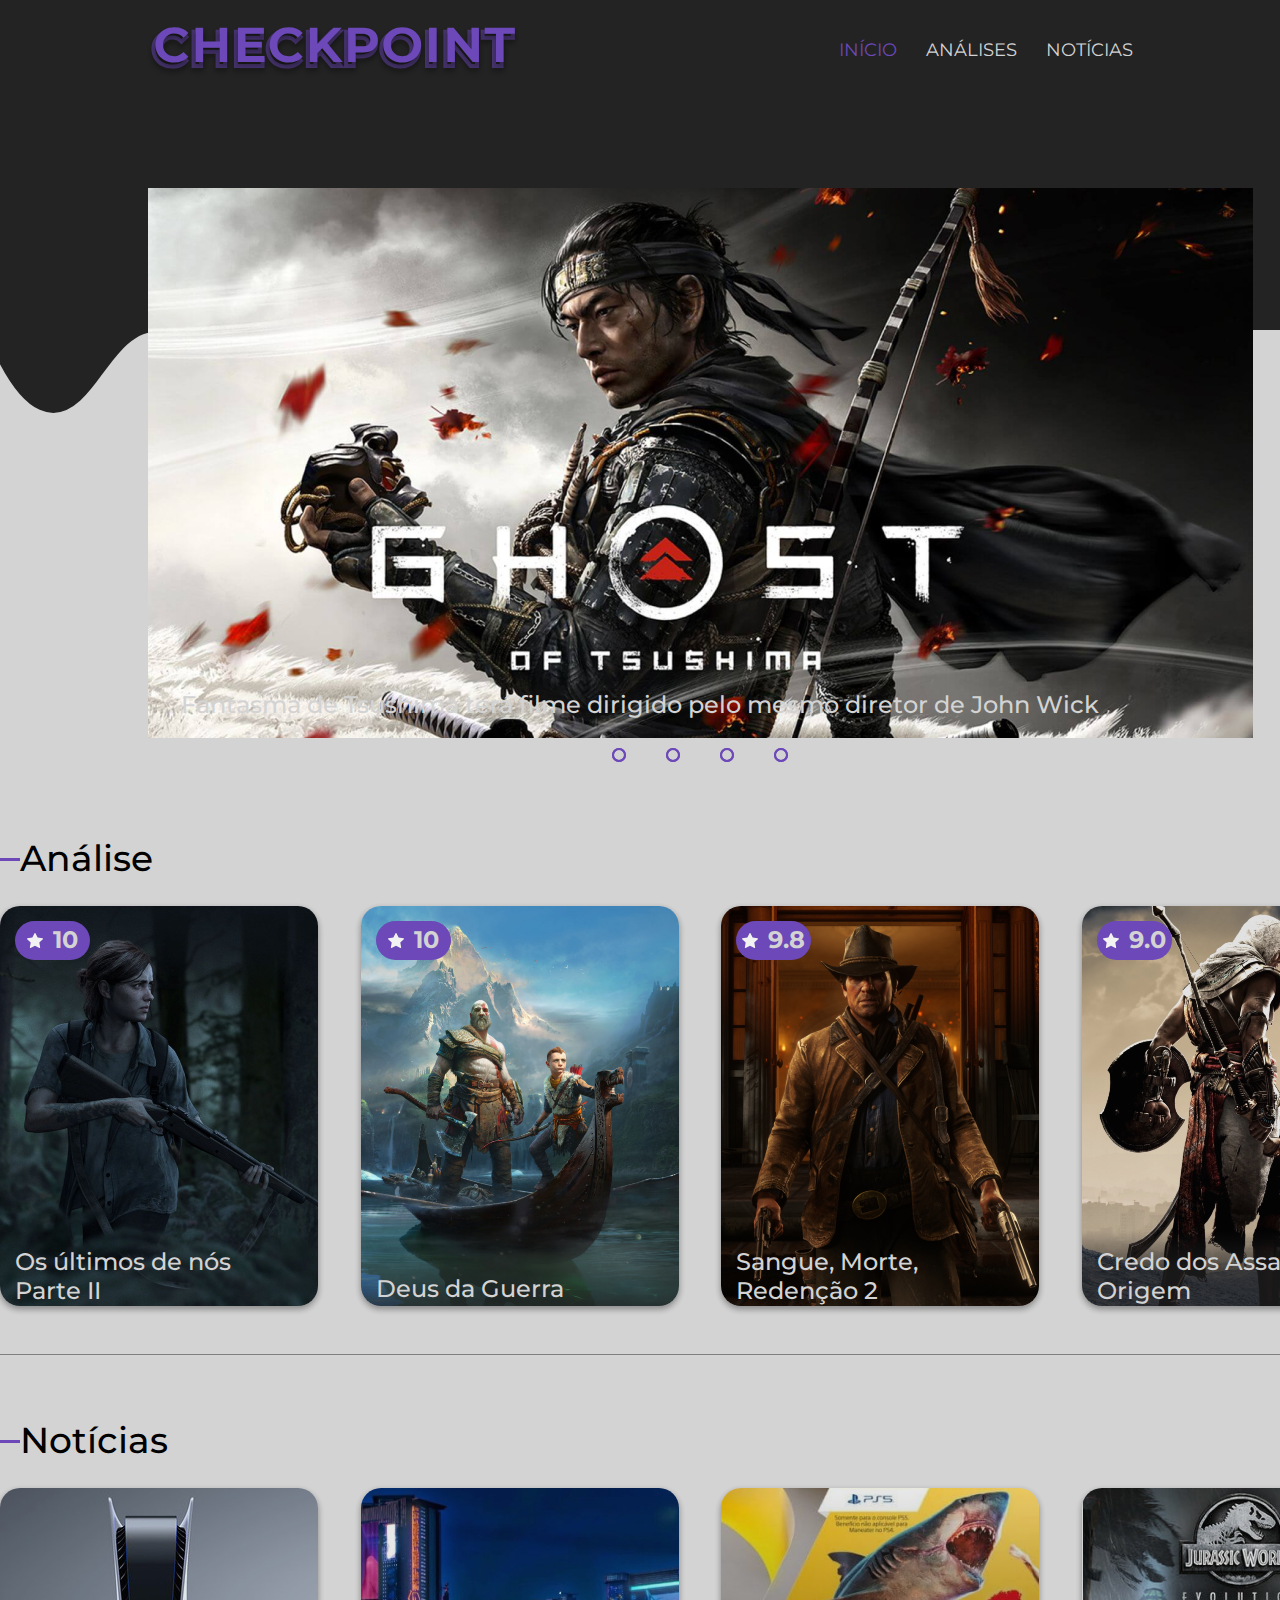
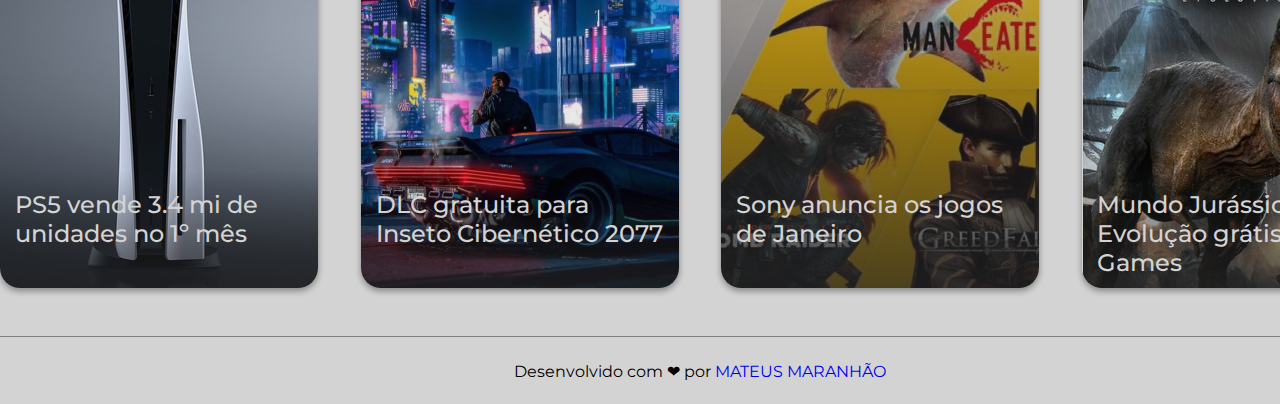
<file: index.html>
<!DOCTYPE html>
<html lang="pt-br">

<head>
  <meta charset="UTF-8">
  <meta http-equiv="X-UA-Compatible" content="IE=edge">
  <meta name="viewport" content="width=device-width, initial-scale=1.0">
  <title>Checkpoint | as melhores reviews</title>

  <link rel="stylesheet" href="./css/style.css">

  <link rel="shortcut icon" href="assets/favicon.ico" type="image/x-icon">
</head>

<body>
  <header>
    <a href="./index.html">
      <img src="./assets/logo.svg" alt="logo do site">
    </a>

    <nav>
      <ul>
        <li>
          <a href="index.html" class="active">Início</a>
          <a href="review.html">Análises</a>
          <a href="#">Notícias</a>
        </li>
      </ul>
    </nav>
  </header>

  <div class="wave"><img src="./assets/dark-waves.svg" alt="wave"></div>

  <main>
    <section class="container">
      <div class="slider">
        <div class="slides">
          <!-- radio btn start -->
          <input type="radio" name="radio-btn" id="radio1">
          <input type="radio" name="radio-btn" id="radio2">
          <input type="radio" name="radio-btn" id="radio3">
          <input type="radio" name="radio-btn" id="radio4">
          <!-- radio btn end -->

          <!-- slide image start -->
          <div class="slide first">
            <img src="./assets/slide-1.jpg" alt="">
            <h3 class="name n1">Fantasma de Tsushima terá filme dirigido pelo mesmo diretor de John Wick</h3>
          </div>

          <div class="slide">
            <img src="./assets/slide-2.jpg" alt="">
            <h3 class="name n2">Jogos da Inseto Suave com até 80% de desconto</h3>
          </div>

          <div class="slide">
            <img src="./assets/slide-3.jpg" alt="">
            <h3 class="name n3">Horizon Zero Dawn e outros jogos grátis na Estação de Jogos 4/5</h3>
          </div>

          <div class="slide">
            <img src="./assets/slide-4.png" alt="">
            <h3 class="name n3">Lista dos jogos gratuitos da Prime Gaming de Abril é divulgada</h3>
          </div>
          <!-- slide image end -->
        </div>

        <!-- auto nav start -->
        <div class="navigation-auto">
          <div class="auto-btn1"></div>
          <div class="auto-btn2"></div>
          <div class="auto-btn3"></div>
          <div class="auto-btn4"></div>
        </div>
        <!-- auto nav end -->

        <!-- manual nav start -->
        <div class="navigation-manual">
          <label for="radio1" class="manual-btn"></label>
          <label for="radio2" class="manual-btn"></label>
          <label for="radio3" class="manual-btn"></label>
          <label for="radio4" class="manual-btn"></label>
        </div>
        <!-- manual nav end -->
      </div>
      <!-- slider end -->
    </section>

    <section>
      <div class="container">
        <h2>Análise</h2>

        <div class="review">
          <a href="#" class="card game1">
            <div class="grade">
              <img src="./assets/star.svg" alt="ícone de estrela">
              <h3>10</h3>
            </div>
            <h3 class="name">Os últimos de nós <br> Parte II</h3>
          </a>
          <a href="#" class="card game2">
            <div class="grade">
              <img src="./assets/star.svg" alt="ícone de estrela">
              <h3>10</h3>
            </div>
            <h3 class="name">Deus da Guerra</h3>
          </a>

          <a href="#" class="card game3">
            <div class="grade">
              <img src="./assets/star.svg" alt="ícone de estrela">
              <h3>9.8</h3>
            </div>
            <h3 class="name">Sangue, Morte, Redenção 2</h3>
          </a>

          <a href="#" class="card game4">
            <div class="grade">
              <img src="./assets/star.svg" alt="ícone de estrela">
              <h3>9.0</h3>
            </div>
            <h3 class="name">Credo dos Assassinos: Origem</h3>
          </a>
        </div>


        <div class="see-all">
          <a href="#">ver todas</a>
        </div>
        <div class="line"></div>
      </div>
    </section>

    <section>
      <div class="container">
        <h2 class="mt-4">Notícias</h2>

        <div class="news">
          <a href="#" class="card news1">
            <h3 class="name">PS5 vende 3.4 mi de unidades no 1º mês</h3>
          </a>
          <a href="#" class="card news2">
            <h3 class="name">DLC gratuita para Inseto Cibernético 2077</h3>
          </a>

          <a href="#" class="card news3">
            <h3 class="name">Sony anuncia os jogos de Janeiro</h3>
          </a>

          <a href="#" class="card news4">
            <h3 class="name">Mundo Jurássico: Evolução grátis na Epic Games</h3>
          </a>
        </div>


        <div class="see-all">
          <a href="#">ver todas</a>
        </div>
        <div class="line"></div>
      </div>
    </section>
  </main>

  <footer>
    <div class="container copyright">Desenvolvido com ❤ por
      <a href="https://www.instagram.com/mateuscesar_/" target="_blank">MATEUS MARANHÃO</a>
    </div>
  </footer>

  <script type="text/javascript">
    var counter = 1;

    setInterval(function () {
      document.getElementById('radio' + counter).checked = true;
      counter++
      if (counter > 4) {
        counter = 1;
      }
    }, 5000)
  </script>
</body>

</html>
</file>
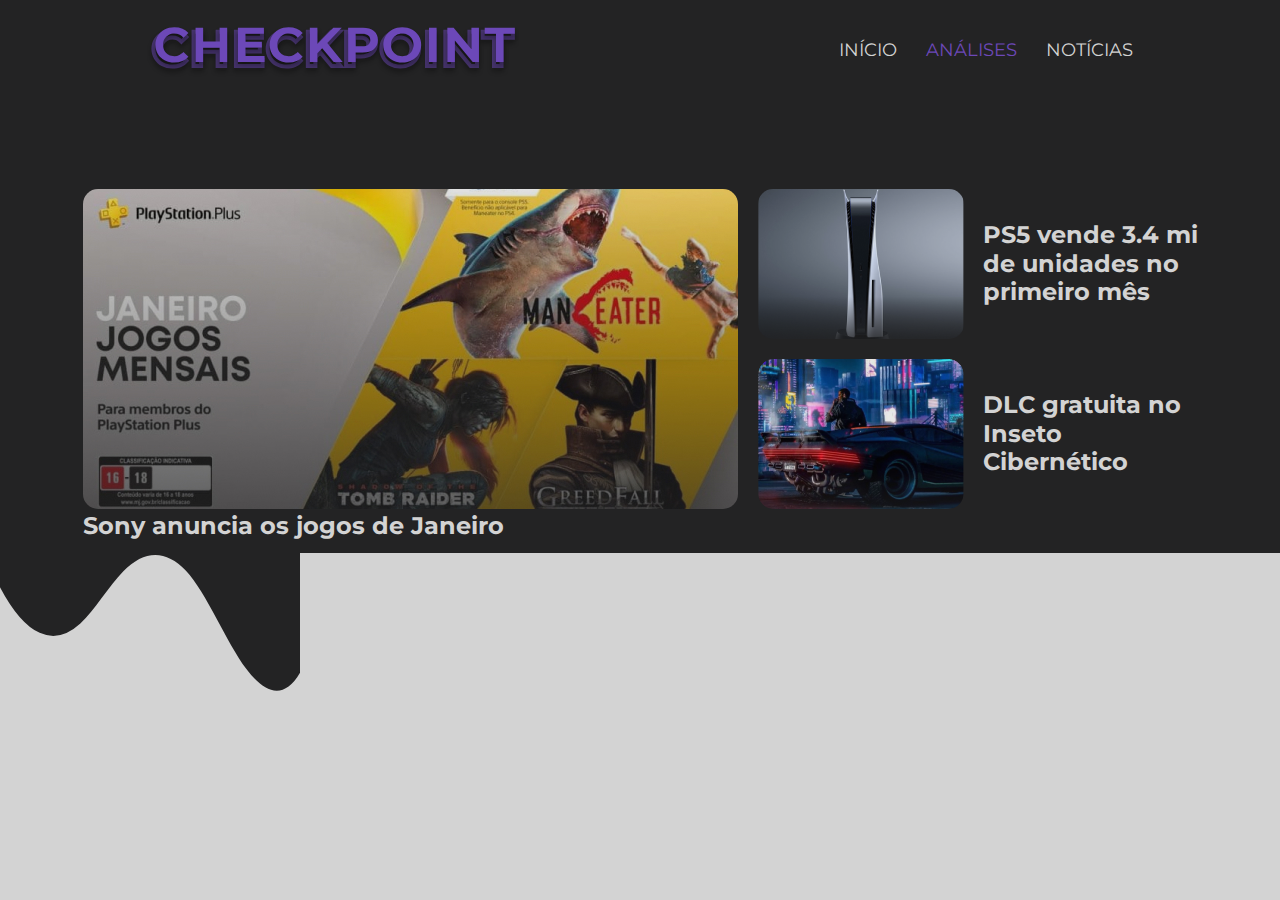
<file: review.html>
<!DOCTYPE html>
<html lang="pt-br">

<head>
  <meta charset="UTF-8">
  <meta http-equiv="X-UA-Compatible" content="IE=edge">
  <meta name="viewport" content="width=device-width, initial-scale=1.0">
  <title>Checkpoint | as melhores reviews</title>

  <link rel="stylesheet" href="./css/style.css">

  <link rel="shortcut icon" href="assets/favicon.ico" type="image/x-icon">
</head>

<body>
  <header class="header">
    <a href="./index.html">
      <img src="./assets/logo.svg" alt="logo do site">
    </a>

    <nav>
      <ul>
        <li>
          <a href="index.html">Início</a>
          <a href="review.html" class="active">Análises</a>
          <a href="#">Notícias</a>
        </li>
      </ul>
    </nav>
  </header>

  <div class="wave second-wave"><img src="./assets/dark-waves.svg" alt="wave"></div>

  <main>
    <section>
      <div class="grid">
        <div class="item i1">
          <img src="./assets/review/grid1.jpg" alt="">
          <h3>Sony anuncia os jogos de Janeiro</h3>
        </div>

        <div class="item i2">
          <div class="subgrid">
            <img src="./assets/review/grid2.png" alt="">
            <h3>PS5 vende 3.4 mi de unidades no primeiro mês</h3>
          </div>
        </div>

        <div class="item i3">
          <div class="subgrid">
            <img src="./assets/review/grid3.png" alt="">
            <h3>DLC gratuita no Inseto Cibernético</h3>
          </div>
        </div>
      </div>
    </section>
  </main>
</body>

</html>
</file>
<file: css/style.css>
/*! normalize.css v8.0.1 | MIT License | github.com/necolas/normalize.css */
/* Document
   ========================================================================== */
/**
 * 1. Correct the line height in all browsers.
 * 2. Prevent adjustments of font size after orientation changes in iOS.
 */
@import url("https://fonts.googleapis.com/css2?family=Montserrat:wght@400;500;700&display=swap");
html {
  line-height: 1.15;
  /* 1 */
  -webkit-text-size-adjust: 100%;
  /* 2 */
}

/* Sections
   ========================================================================== */
/**
 * Remove the margin in all browsers.
 */
body {
  margin: 0;
}

/**
 * Render the `main` element consistently in IE.
 */
main {
  display: block;
}

/**
 * Correct the font size and margin on `h1` elements within `section` and
 * `article` contexts in Chrome, Firefox, and Safari.
 */
h1 {
  font-size: 2em;
  margin: 0.67em 0;
}

/* Grouping content
   ========================================================================== */
/**
 * 1. Add the correct box sizing in Firefox.
 * 2. Show the overflow in Edge and IE.
 */
hr {
  box-sizing: content-box;
  /* 1 */
  height: 0;
  /* 1 */
  overflow: visible;
  /* 2 */
}

/**
 * 1. Correct the inheritance and scaling of font size in all browsers.
 * 2. Correct the odd `em` font sizing in all browsers.
 */
pre {
  font-family: monospace, monospace;
  /* 1 */
  font-size: 1em;
  /* 2 */
}

/* Text-level semantics
   ========================================================================== */
/**
 * Remove the gray background on active links in IE 10.
 */
a {
  background-color: transparent;
}

/**
 * 1. Remove the bottom border in Chrome 57-
 * 2. Add the correct text decoration in Chrome, Edge, IE, Opera, and Safari.
 */
abbr[title] {
  border-bottom: none;
  /* 1 */
  text-decoration: underline;
  /* 2 */
  text-decoration: underline dotted;
  /* 2 */
}

/**
 * Add the correct font weight in Chrome, Edge, and Safari.
 */
b,
strong {
  font-weight: bolder;
}

/**
 * 1. Correct the inheritance and scaling of font size in all browsers.
 * 2. Correct the odd `em` font sizing in all browsers.
 */
code,
kbd,
samp {
  font-family: monospace, monospace;
  /* 1 */
  font-size: 1em;
  /* 2 */
}

/**
 * Add the correct font size in all browsers.
 */
small {
  font-size: 80%;
}

/**
 * Prevent `sub` and `sup` elements from affecting the line height in
 * all browsers.
 */
sub,
sup {
  font-size: 75%;
  line-height: 0;
  position: relative;
  vertical-align: baseline;
}

sub {
  bottom: -0.25em;
}

sup {
  top: -0.5em;
}

/* Embedded content
   ========================================================================== */
/**
 * Remove the border on images inside links in IE 10.
 */
img {
  border-style: none;
}

/* Forms
   ========================================================================== */
/**
 * 1. Change the font styles in all browsers.
 * 2. Remove the margin in Firefox and Safari.
 */
button,
input,
optgroup,
select,
textarea {
  font-family: inherit;
  /* 1 */
  font-size: 100%;
  /* 1 */
  line-height: 1.15;
  /* 1 */
  margin: 0;
  /* 2 */
}

/**
 * Show the overflow in IE.
 * 1. Show the overflow in Edge.
 */
button,
input {
  /* 1 */
  overflow: visible;
}

/**
 * Remove the inheritance of text transform in Edge, Firefox, and IE.
 * 1. Remove the inheritance of text transform in Firefox.
 */
button,
select {
  /* 1 */
  text-transform: none;
}

/**
 * Correct the inability to style clickable types in iOS and Safari.
 */
button,
[type="button"],
[type="reset"],
[type="submit"] {
  -webkit-appearance: button;
}

/**
 * Remove the inner border and padding in Firefox.
 */
button::-moz-focus-inner,
[type="button"]::-moz-focus-inner,
[type="reset"]::-moz-focus-inner,
[type="submit"]::-moz-focus-inner {
  border-style: none;
  padding: 0;
}

/**
 * Restore the focus styles unset by the previous rule.
 */
button:-moz-focusring,
[type="button"]:-moz-focusring,
[type="reset"]:-moz-focusring,
[type="submit"]:-moz-focusring {
  outline: 1px dotted ButtonText;
}

/**
 * Correct the padding in Firefox.
 */
fieldset {
  padding: 0.35em 0.75em 0.625em;
}

/**
 * 1. Correct the text wrapping in Edge and IE.
 * 2. Correct the color inheritance from `fieldset` elements in IE.
 * 3. Remove the padding so developers are not caught out when they zero out
 *    `fieldset` elements in all browsers.
 */
legend {
  box-sizing: border-box;
  /* 1 */
  color: inherit;
  /* 2 */
  display: table;
  /* 1 */
  max-width: 100%;
  /* 1 */
  padding: 0;
  /* 3 */
  white-space: normal;
  /* 1 */
}

/**
 * Add the correct vertical alignment in Chrome, Firefox, and Opera.
 */
progress {
  vertical-align: baseline;
}

/**
 * Remove the default vertical scrollbar in IE 10+.
 */
textarea {
  overflow: auto;
}

/**
 * 1. Add the correct box sizing in IE 10.
 * 2. Remove the padding in IE 10.
 */
[type="checkbox"],
[type="radio"] {
  box-sizing: border-box;
  /* 1 */
  padding: 0;
  /* 2 */
}

/**
 * Correct the cursor style of increment and decrement buttons in Chrome.
 */
[type="number"]::-webkit-inner-spin-button,
[type="number"]::-webkit-outer-spin-button {
  height: auto;
}

/**
 * 1. Correct the odd appearance in Chrome and Safari.
 * 2. Correct the outline style in Safari.
 */
[type="search"] {
  -webkit-appearance: textfield;
  /* 1 */
  outline-offset: -2px;
  /* 2 */
}

/**
 * Remove the inner padding in Chrome and Safari on macOS.
 */
[type="search"]::-webkit-search-decoration {
  -webkit-appearance: none;
}

/**
 * 1. Correct the inability to style clickable types in iOS and Safari.
 * 2. Change font properties to `inherit` in Safari.
 */
::-webkit-file-upload-button {
  -webkit-appearance: button;
  /* 1 */
  font: inherit;
  /* 2 */
}

/* Interactive
   ========================================================================== */
/*
 * Add the correct display in Edge, IE 10+, and Firefox.
 */
details {
  display: block;
}

/*
 * Add the correct display in all browsers.
 */
summary {
  display: list-item;
}

/* Misc
   ========================================================================== */
/**
 * Add the correct display in IE 10+.
 */
template {
  display: none;
}

/**
 * Add the correct display in IE 10.
 */
[hidden] {
  display: none;
}

/* http://meyerweb.com/eric/tools/css/reset/ 
   v2.0 | 20110126
   License: none (public domain)
*/
html, body, div, span, applet, object, iframe,
h1, h2, h3, h4, h5, h6, p, blockquote, pre,
a, abbr, acronym, address, big, cite, code,
del, dfn, em, img, ins, kbd, q, s, samp,
small, strike, strong, sub, sup, tt, var,
b, u, i, center,
dl, dt, dd, ol, ul, li,
fieldset, form, label, legend,
table, caption, tbody, tfoot, thead, tr, th, td,
article, aside, canvas, details, embed,
figure, figcaption, footer, header, hgroup,
menu, nav, output, ruby, section, summary,
time, mark, audio, video {
  margin: 0;
  padding: 0;
  border: 0;
  font-size: 100%;
  font: inherit;
  vertical-align: baseline;
}

/* HTML5 display-role reset for older browsers */
article, aside, details, figcaption, figure,
footer, header, hgroup, menu, nav, section {
  display: block;
}

body {
  line-height: 1;
}

ol, ul {
  list-style: none;
}

blockquote, q {
  quotes: none;
}

blockquote:before, blockquote:after,
q:before, q:after {
  content: '';
  content: none;
}

table {
  border-collapse: collapse;
  border-spacing: 0;
}

*,
*:before,
*:after {
  box-sizing: border-box;
}

.grid-1, .grid-2, .grid-3, .grid-4, .grid-5, .grid-6, .grid-7, .grid-8, .grid-9, .grid-10, .grid-11, .grid-12, .grid-13, .grid-14, .grid-15, .grid-16 {
  float: left;
  margin-left: 10px;
  margin-right: 10px;
}

.grid-1 {
  width: 67.5px;
}

.grid-2 {
  width: 155px;
}

.grid-3 {
  width: 242.5px;
}

.grid-4 {
  width: 330px;
}

.grid-5 {
  width: 417.5px;
}

.grid-6 {
  width: 505px;
}

.grid-7 {
  width: 592.5px;
}

.grid-8 {
  width: 680px;
}

.grid-9 {
  width: 767.5px;
}

.grid-10 {
  width: 855px;
}

.grid-11 {
  width: 942.5px;
}

.grid-12 {
  width: 1030px;
}

.grid-13 {
  width: 1117.5px;
}

.grid-14 {
  width: 1205px;
}

.grid-15 {
  width: 1292.5px;
}

.grid-16 {
  width: 1380px;
}

.grid-1-3 {
  width: 446.66667px;
  float: left;
  margin-left: 20px;
}

.container {
  width: 1400px;
  margin: 0 auto;
  padding: 0px;
  position: relative;
}

.container:after,
.container:before {
  content: " ";
  display: table;
}

.container:after {
  clear: both;
}

@media only screen and (min-width: 788px) and (max-width: 979px) {
  .grid-1 {
    width: 28px;
  }
  .grid-2 {
    width: 76px;
  }
  .grid-3 {
    width: 124px;
  }
  .grid-4 {
    width: 172px;
  }
  .grid-5 {
    width: 220px;
  }
  .grid-6 {
    width: 268px;
  }
  .grid-7 {
    width: 316px;
  }
  .grid-8 {
    width: 364px;
  }
  .grid-9 {
    width: 412px;
  }
  .grid-10 {
    width: 460px;
  }
  .grid-11 {
    width: 508px;
  }
  .grid-12 {
    width: 556px;
  }
  .grid-13 {
    width: 604px;
  }
  .grid-14 {
    width: 652px;
  }
  .grid-15 {
    width: 700px;
  }
  .grid-16 {
    width: 748px;
  }
  .grid-1-3 {
    width: 236px;
  }
  .container {
    width: 768px;
  }
}

@media only screen and (max-width: 787px) {
  .grid-1, .grid-2, .grid-3, .grid-4, .grid-5, .grid-6, .grid-7, .grid-8, .grid-9, .grid-10, .grid-11, .grid-12, .grid-13, .grid-14, .grid-15, .grid-16, .grid-1-3 {
    width: 300px;
    margin-left: 0;
    margin-bottom: 20px;
    float: none;
  }
  .container {
    width: 300px;
  }
}

body {
  font-family: 'Montserrat', sans-serif;
  background: #d3d3d3;
}

* {
  box-sizing: border-box;
}

a {
  text-decoration: none;
}

header {
  display: flex;
  align-items: center;
  justify-content: space-around;
  padding: 1.25rem 0 15.625rem;
  background: #232324;
}

header.header {
  padding-bottom: 29.563rem;
}

nav a {
  padding-left: 1.563rem;
  font-size: 1.125rem;
  color: #d3d3d3;
  text-transform: uppercase;
}

nav a:hover {
  color: #6C48B8;
}

nav .active {
  color: #6C48B8;
}

.navigation {
  position: absolute;
  display: flex;
  align-items: center;
}

h2 {
  font-size: 2.25rem;
  font-weight: 500;
  margin-top: -5rem;
}

h2.mt-4 {
  margin-top: 4rem;
}

h2::before {
  content: "";
  display: inline-block;
  width: 20px;
  height: 3px;
  background: #6C48B8;
  margin: 10px auto;
  padding-right: 10px;
}

.wave {
  position: relative;
}

.wave img {
  position: absolute;
}

/* ========== SLIDE ========== */
.slider {
  width: 69.063rem;
  height: 36.875rem;
  position: relative;
  bottom: 150px;
  margin: auto;
  text-align: center;
  overflow: hidden;
}

.slides {
  display: flex;
  width: 500%;
  position: absolute;
  bottom: 0;
}

.slides input {
  display: none;
}

.slide {
  width: 20%;
  transition: 1s;
}

.slide .name {
  color: #d3d3d3;
  padding: 0;
  position: relative;
  bottom: 50px;
}

.slide .name.n1 {
  right: 60px;
}

.slide .name.n2 {
  right: 226px;
}

.slide .name.n3 {
  right: 151px;
}

/* ========== Manual Nav ========== */
.navigation-manual {
  position: absolute;
  width: 69.063rem;
  margin-top: 35.5rem;
  display: flex;
  justify-content: center;
}

.manual-btn {
  border: 2px solid #6C48B8;
  border-radius: 10px;
  padding: 5px;
  cursor: pointer;
  transition: 1s;
}

.manual-btn:not(:last-child) {
  margin-right: 2.5rem;
}

.manual-btn:hover {
  background-color: #6C48B8;
}

#radio1:checked ~ .first {
  margin-left: 0;
}

#radio2:checked ~ .first {
  margin-left: -20%;
}

#radio3:checked ~ .first {
  margin-left: -40%;
}

#radio4:checked ~ .first {
  margin-left: -60%;
}

/* ========== Auto Nav ========== */
.navigation-auto {
  position: absolute;
  display: flex;
  justify-content: center;
  width: 69.063rem;
  margin-top: 35.5rem;
}

.navigation-auto div {
  border: 2px solid #6C48B8;
  padding: 5px;
  border-radius: 10px;
  transition: 1s;
}

.navigation-auto div:not(:last-child) {
  margin-right: 40px;
}

#radio1:checked ~ .navigation-auto .auto-btn1 {
  background: #6C48B8;
}

#radio2:checked ~ .navigation-auto .auto-btn2 {
  background: #6C48B8;
}

#radio3:checked ~ .navigation-auto .auto-btn3 {
  background: #6C48B8;
}

#radio4:checked ~ .navigation-auto .auto-btn4 {
  background: #6C48B8;
}

.card {
  height: 25rem;
  width: 19.875rem;
  padding: 0.938rem;
  margin-top: 1.875rem;
  border-radius: 20px;
  box-shadow: 0 3px 6px rgba(0, 0, 0, 0.16), 0 3px 6px rgba(0, 0, 0, 0.23);
}

/* ========== REVIEW ========== */
.review, .news {
  display: flex;
  justify-content: space-between;
}

.game1 {
  background: url("../assets/analise01-home.png") no-repeat;
}

.game2 {
  background: url("../assets/analise02-home.png") no-repeat;
  background-size: 19.875rem;
}

.game2 .name {
  padding-top: 19.71rem;
}

.game3 {
  background: url("../assets/analise03-home.png") no-repeat;
  background-size: 19.875rem;
}

.game4 {
  background: url("../assets/analise04-home.png") no-repeat;
  background-size: 20rem;
}

.grade {
  display: flex;
  align-items: center;
  justify-content: center;
  padding: 5px 0;
  border-radius: 20px;
  font-weight: 700;
  color: #d3d3d3;
  width: 75px;
  background: #6C48B8;
}

.grade img {
  padding-right: 10px;
}

.name {
  padding-top: 18rem;
  font-size: 1.5rem;
  line-height: 1.2em;
  font-weight: 500;
  color: #d3d3d3;
}

/* ========== NEWS ========== */
.news1 {
  background: url("../assets/noticia01-home.png") no-repeat;
  background-size: 20rem;
}

.news2 {
  background: url("../assets/noticia02-home.png") no-repeat;
  background-size: 20rem;
}

.news3 {
  background: url("../assets/noticia03-home.png") no-repeat;
  background-size: 19.875rem;
}

.news4 {
  background: url("../assets/noticia04-home.png") no-repeat;
  background-size: 20rem;
}

.see-all {
  color: #6C48B8;
  font-weight: 500;
  text-transform: uppercase;
  margin-top: 1.5rem;
  font-size: 0.875em;
  line-height: 1.250em;
  line-height: 0;
  text-align: end;
}

.line::before {
  content: "";
  display: inline-block;
  width: 100%;
  height: 1px;
  background: #808080;
  margin: 1.5rem auto 0;
}

/* ========== FOOTER ========== */
.copyright {
  text-align: center;
  padding: 1.5rem 0;
}

/* ========== GRID ========== */
h3 {
  color: #d3d3d3;
  font-weight: 700;
  font-size: 1.5rem;
  line-height: 1.2em;
}

.grid {
  display: grid;
  position: relative;
  bottom: 364px;
  width: 1114px;
  margin: auto;
  grid-template-columns: 1fr 2fr;
  gap: 20px;
  grid-template-areas: "item1 item2" "item1 item3";
}

.grid img {
  border-radius: 15px;
}

.subgrid {
  display: grid;
  grid-template-columns: 205px 225px;
  gap: 20px;
  align-items: center;
}

.i1 {
  grid-area: item1;
  height: 320px;
}

.i2 {
  grid-area: item2;
  height: 150px;
}

.i3 {
  grid-area: item3;
  height: 150px;
}
/*# sourceMappingURL=style.css.map */
</file>
